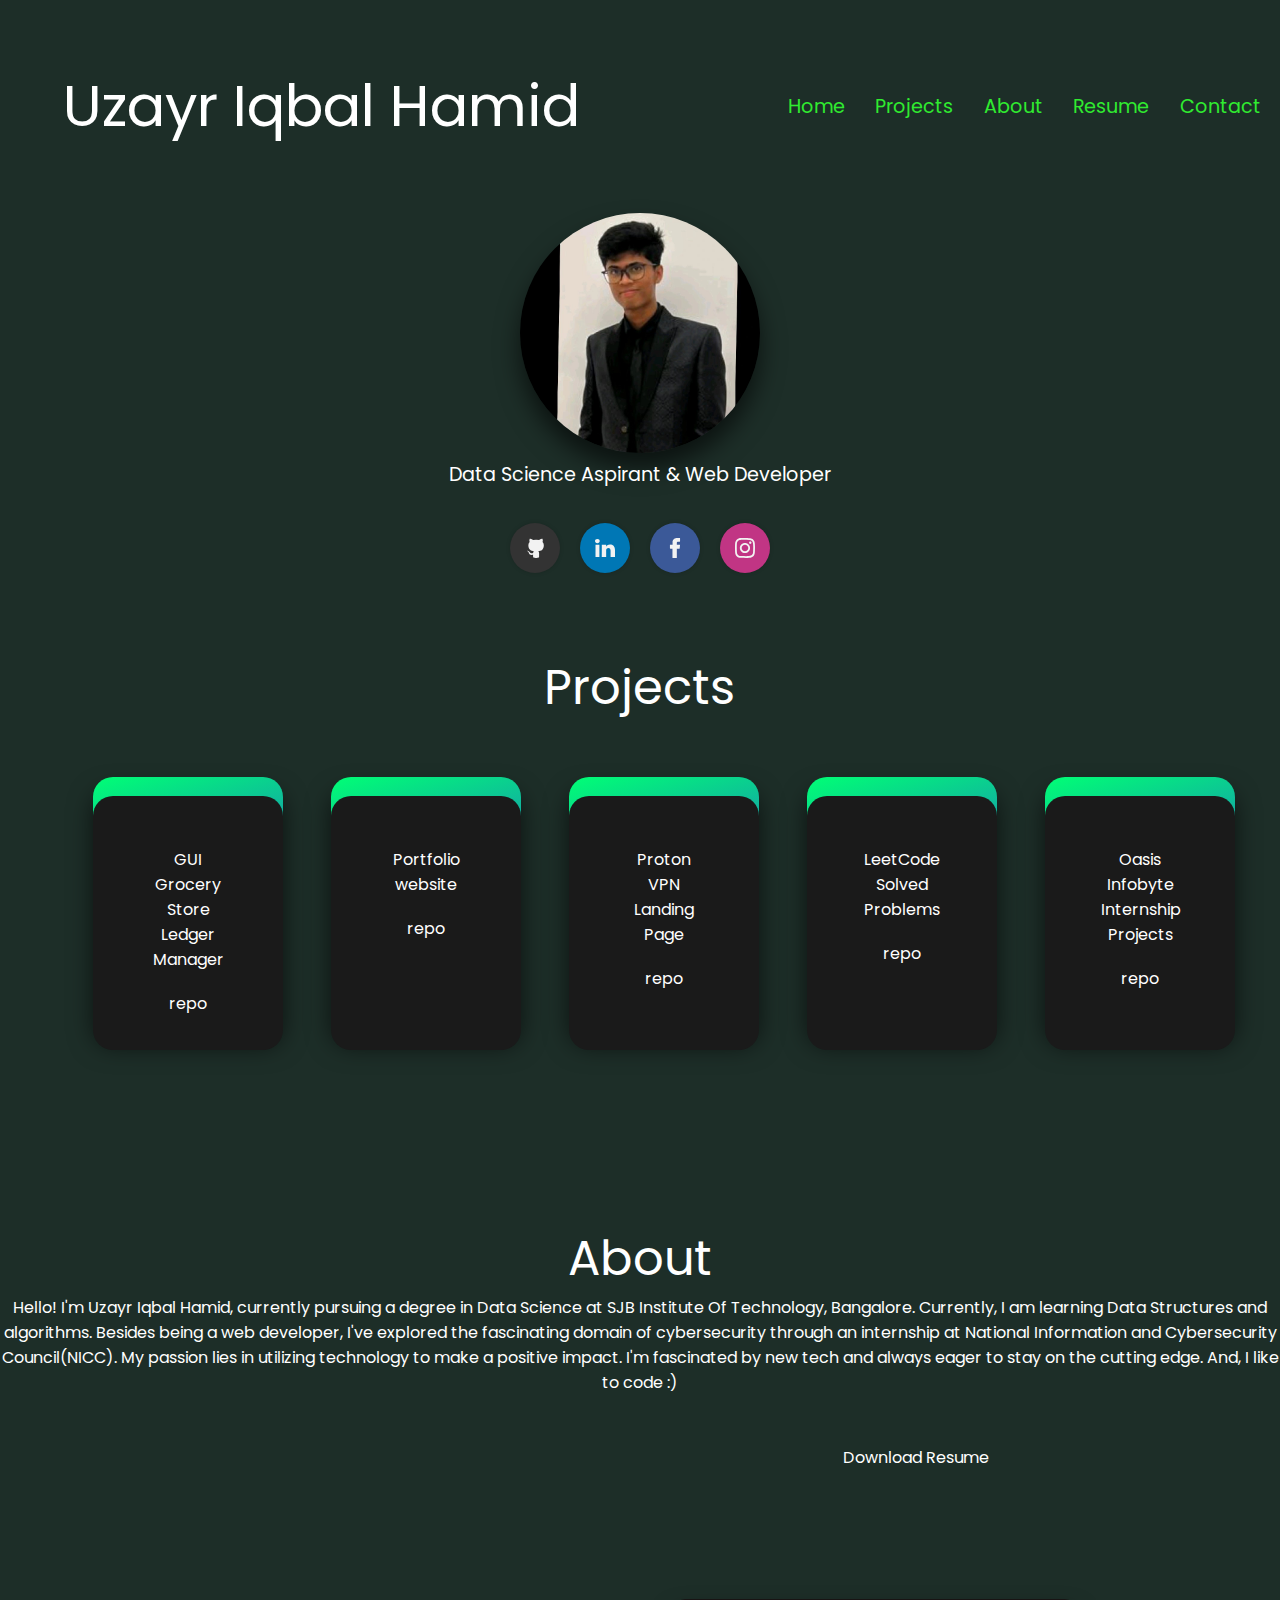
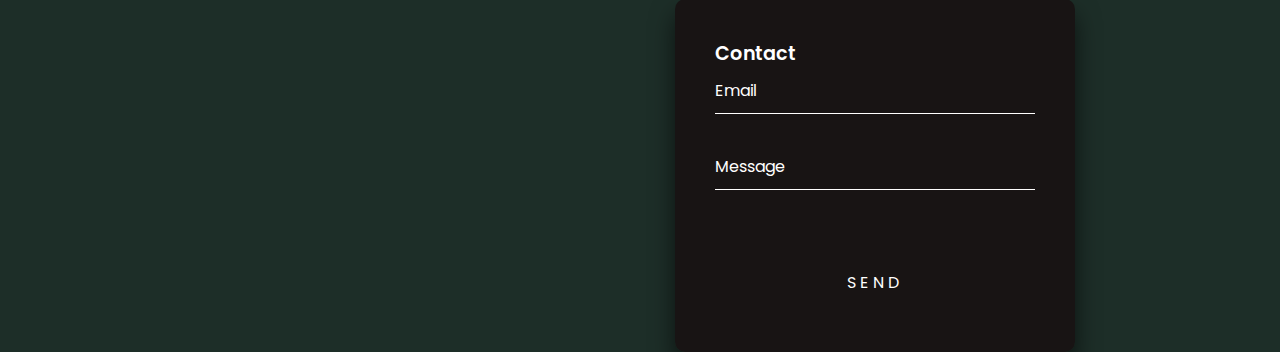
<file: level1-task2/index.html>
<!DOCTYPE html>
<html lang="en">
<head>
    <meta charset="UTF-8">
    <meta name="viewport" content="width=device-width, initial-scale=1.0">
    <link rel="stylesheet" href="style.css">
    <title>Portfolio | Uzayriqbal</title>
</head>
<body>

    <!--NAVIGATION BAR-->
    <div id="nav-bar">
        <div id="name">Uzayr Iqbal Hamid</div>
        <div class="nav-items"><a href="#home">Home</a></div>
        <div class="nav-items"><a href="#projects_head">Projects</a></div>
        <div class="nav-items"><a href="#about">About</a></div>
        <div class="nav-items"><a href="#resume">Resume</a></div>
        <div class="nav-items"><a href="#contact">Contact</a></div>
    </div>

    <div id="home">
        <img src="profile.jpeg">
        <div class="home_head">Data Science Aspirant & Web Developer</div>
        <div class="social-buttons">
            <a href="https://github.com/uzayr-iqbal-hamid" class="social-button github">
              <svg class="cf-icon-svg" xmlns="http://www.w3.org/2000/svg" viewBox="-2.5 0 19 19"><path d="M9.464 17.178a4.506 4.506 0 0 1-2.013.317 4.29 4.29 0 0 1-2.007-.317.746.746 0 0 1-.277-.587c0-.22-.008-.798-.012-1.567-2.564.557-3.105-1.236-3.105-1.236a2.44 2.44 0 0 0-1.024-1.348c-.836-.572.063-.56.063-.56a1.937 1.937 0 0 1 1.412.95 1.962 1.962 0 0 0 2.682.765 1.971 1.971 0 0 1 .586-1.233c-2.046-.232-4.198-1.023-4.198-4.554a3.566 3.566 0 0 1 .948-2.474 3.313 3.313 0 0 1 .091-2.438s.773-.248 2.534.945a8.727 8.727 0 0 1 4.615 0c1.76-1.193 2.532-.945 2.532-.945a3.31 3.31 0 0 1 .092 2.438 3.562 3.562 0 0 1 .947 2.474c0 3.54-2.155 4.32-4.208 4.548a2.195 2.195 0 0 1 .625 1.706c0 1.232-.011 2.227-.011 2.529a.694.694 0 0 1-.272.587z"></path></svg>
                </a>
                <a href="https://www.linkedin.com/in/uzayriqbal/" class="social-button linkedin">
                  <svg viewBox="0 -2 44 44" version="1.1" xmlns="http://www.w3.org/2000/svg" xmlns:xlink="http://www.w3.org/1999/xlink">
                  <g id="Icons" stroke="none" stroke-width="1">
                      <g transform="translate(-702.000000, -265.000000)">
                          <path d="M746,305 L736.2754,305 L736.2754,290.9384 C736.2754,287.257796 734.754233,284.74515 731.409219,284.74515 C728.850659,284.74515 727.427799,286.440738 726.765522,288.074854 C726.517168,288.661395 726.555974,289.478453 726.555974,290.295511 L726.555974,305 L716.921919,305 C716.921919,305 717.046096,280.091247 716.921919,277.827047 L726.555974,277.827047 L726.555974,282.091631 C727.125118,280.226996 730.203669,277.565794 735.116416,277.565794 C741.21143,277.565794 746,281.474355 746,289.890824 L746,305 L746,305 Z M707.17921,274.428187 L707.117121,274.428187 C704.0127,274.428187 702,272.350964 702,269.717936 C702,267.033681 704.072201,265 707.238711,265 C710.402634,265 712.348071,267.028559 712.41016,269.710252 C712.41016,272.34328 710.402634,274.428187 707.17921,274.428187 L707.17921,274.428187 L707.17921,274.428187 Z M703.109831,277.827047 L711.685795,277.827047 L711.685795,305 L703.109831,305 L703.109831,277.827047 L703.109831,277.827047 Z" id="LinkedIn">
              </path>
                      </g>
                  </g>
              </svg>
            </a>
            <a href="#" class="social-button facebook">
              <svg version="1.1" id="Layer_1" xmlns="http://www.w3.org/2000/svg" xmlns:xlink="http://www.w3.org/1999/xlink" viewBox="0 0 310 310" xml:space="preserve">
          <g id="XMLID_834_">
            <path id="XMLID_835_" d="M81.703,165.106h33.981V305c0,2.762,2.238,5,5,5h57.616c2.762,0,5-2.238,5-5V165.765h39.064
              c2.54,0,4.677-1.906,4.967-4.429l5.933-51.502c0.163-1.417-0.286-2.836-1.234-3.899c-0.949-1.064-2.307-1.673-3.732-1.673h-44.996
              V71.978c0-9.732,5.24-14.667,15.576-14.667c1.473,0,29.42,0,29.42,0c2.762,0,5-2.239,5-5V5.037c0-2.762-2.238-5-5-5h-40.545
              C187.467,0.023,186.832,0,185.896,0c-7.035,0-31.488,1.381-50.804,19.151c-21.402,19.692-18.427,43.27-17.716,47.358v37.752H81.703
              c-2.762,0-5,2.238-5,5v50.844C76.703,162.867,78.941,165.106,81.703,165.106z"></path>
          </g>
          </svg>
            </a>
            <a href="https://www.instagram.com/uh_uzayr" class="social-button instagram">
              <svg width="800px" height="800px" viewBox="0 0 20 20" version="1.1" xmlns="http://www.w3.org/2000/svg" xmlns:xlink="http://www.w3.org/1999/xlink">
              <g id="Page-1" stroke="none" stroke-width="1">
                  <g id="Dribbble-Light-Preview" transform="translate(-340.000000, -7439.000000)">
                      <g id="icons" transform="translate(56.000000, 160.000000)">
                          <path d="M289.869652,7279.12273 C288.241769,7279.19618 286.830805,7279.5942 285.691486,7280.72871 C284.548187,7281.86918 284.155147,7283.28558 284.081514,7284.89653 C284.035742,7285.90201 283.768077,7293.49818 284.544207,7295.49028 C285.067597,7296.83422 286.098457,7297.86749 287.454694,7298.39256 C288.087538,7298.63872 288.809936,7298.80547 289.869652,7298.85411 C298.730467,7299.25511 302.015089,7299.03674 303.400182,7295.49028 C303.645956,7294.859 303.815113,7294.1374 303.86188,7293.08031 C304.26686,7284.19677 303.796207,7282.27117 302.251908,7280.72871 C301.027016,7279.50685 299.5862,7278.67508 289.869652,7279.12273 M289.951245,7297.06748 C288.981083,7297.0238 288.454707,7296.86201 288.103459,7296.72603 C287.219865,7296.3826 286.556174,7295.72155 286.214876,7294.84312 C285.623823,7293.32944 285.819846,7286.14023 285.872583,7284.97693 C285.924325,7283.83745 286.155174,7282.79624 286.959165,7281.99226 C287.954203,7280.99968 289.239792,7280.51332 297.993144,7280.90837 C299.135448,7280.95998 300.179243,7281.19026 300.985224,7281.99226 C301.980262,7282.98483 302.473801,7284.28014 302.071806,7292.99991 C302.028024,7293.96767 301.865833,7294.49274 301.729513,7294.84312 C300.829003,7297.15085 298.757333,7297.47145 289.951245,7297.06748 M298.089663,7283.68956 C298.089663,7284.34665 298.623998,7284.88065 299.283709,7284.88065 C299.943419,7284.88065 300.47875,7284.34665 300.47875,7283.68956 C300.47875,7283.03248 299.943419,7282.49847 299.283709,7282.49847 C298.623998,7282.49847 298.089663,7283.03248 298.089663,7283.68956 M288.862673,7288.98792 C288.862673,7291.80286 291.150266,7294.08479 293.972194,7294.08479 C296.794123,7294.08479 299.081716,7291.80286 299.081716,7288.98792 C299.081716,7286.17298 296.794123,7283.89205 293.972194,7283.89205 C291.150266,7283.89205 288.862673,7286.17298 288.862673,7288.98792 M290.655732,7288.98792 C290.655732,7287.16159 292.140329,7285.67967 293.972194,7285.67967 C295.80406,7285.67967 297.288657,7287.16159 297.288657,7288.98792 C297.288657,7290.81525 295.80406,7292.29716 293.972194,7292.29716 C292.140329,7292.29716 290.655732,7290.81525 290.655732,7288.98792" id="instagram-[#167]">
          
          </path>
                      </g>
                  </g>
              </g>
          </svg>
            </a>
          </div>
    </div>

    <!--PROJECTS-->
    <div id="projects_head">
        Projects
    </div>
    <div id="projects">

        <!--GROCERY STORE-->
        <a href="https://github.com/uzayr-iqbal-hamid/grocery-store">
            <div class="card">
                <div class="card2" style="padding: 2em; text-align: center;">
                    GUI Grocery Store Ledger Manager<br>
                    <a href="https://github.com/uzayr-iqbal-hamid/grocery-store">repo<i class='bx bx-chevrons-right bx-fade-right bx-flip-vertical' ></i></a>
                </div>
            </div>
        </a>

        <!--PORTFOLIO WEBSITE-->
        <a href="index.html">
            <div class="card">
                <div class="card2" style="padding: 2em; text-align: center;">
                    Portfolio website<br>
                    <a href="https://github.com/uzayr-iqbal-hamid/OIBSIP">repo<i class='bx bx-chevrons-right bx-fade-right bx-flip-vertical' ></i></a>
                </div>
            </div>
        </a>

        <!--PROTON VPN LANDING PAGE-->
        <a href="https://github.com/uzayr-iqbal-hamid/OIBSIP">
            <div class="card">
                <div class="card2" style="padding: 2em; text-align: center;">
                    Proton VPN Landing Page<br>
                    <a href="https://github.com/uzayr-iqbal-hamid/OIBSIP">repo<i class='bx bx-chevrons-right bx-fade-right bx-flip-vertical' ></i></a>
                </div>
            </div>
        </a>

        <!--LeetCode Solved Problems-->
        <a href="https://github.com/uzayr-iqbal-hamid/leetcode">
            <div class="card">
                <div class="card2" style="padding: 2em; text-align: center;">
                    LeetCode Solved Problems<br>
                    <a href="https://github.com/uzayr-iqbal-hamid/leetcode">repo<i class='bx bx-chevrons-right bx-fade-right bx-flip-vertical' ></i></a>
                </div>
            </div>
        </a>

        <!--Oasis Infobyte Projects-->
        <a href="https://github.com/uzayr-iqbal-hamid/OIBSIP">
            <div class="card">
                <div class="card2" style="padding: 2em; text-align: center;">
                    Oasis Infobyte Internship Projects<br>
                    <a href="https://github.com/uzayr-iqbal-hamid/OIBSIP">repo<i class='bx bx-chevrons-right bx-fade-right bx-flip-vertical' ></i></a>
                </div>
            </div>
        </a>
    </div>

    <!--ABOUT-->
    <div id="about">
        <div class="about_head">About</div>
        <div class="about_content">
            Hello! I'm Uzayr Iqbal Hamid, currently pursuing a degree in Data Science at SJB Institute Of Technology, Bangalore.
        
            Currently, I am learning Data Structures and algorithms.
        
            Besides being a web developer, I've explored the fascinating domain of cybersecurity through an internship at National Information and Cybersecurity Council(NICC).
        
            My passion lies in utilizing technology to make a positive impact. I'm fascinated by new tech and always eager to stay on the cutting edge.
        
            And, I like to code :)
        </div>    
    </div>
    <!--RESUME-->
    <div id="resume">
        <a href="resume.pdf" className="btn btn-outline" download>Download Resume
        </a>
    </div>

    <!--CONTACT-->
    <div id="contact">
        <div class="login-box">
            <div class="heading">Contact</div>
            <form>
                <div class="user-box">
                    <input type="email" name="" required="">
                    <label>Email</label>
                </div>
                <div class="user-box">
                    <input type="text" name="" required="">
                    <label>Message</label>
                </div><center>
                <a href="index.html">
                    SEND
                    <span></span>
                </a></center>
            </form>
        </div>
    </div>
</body>
</html>
</file>
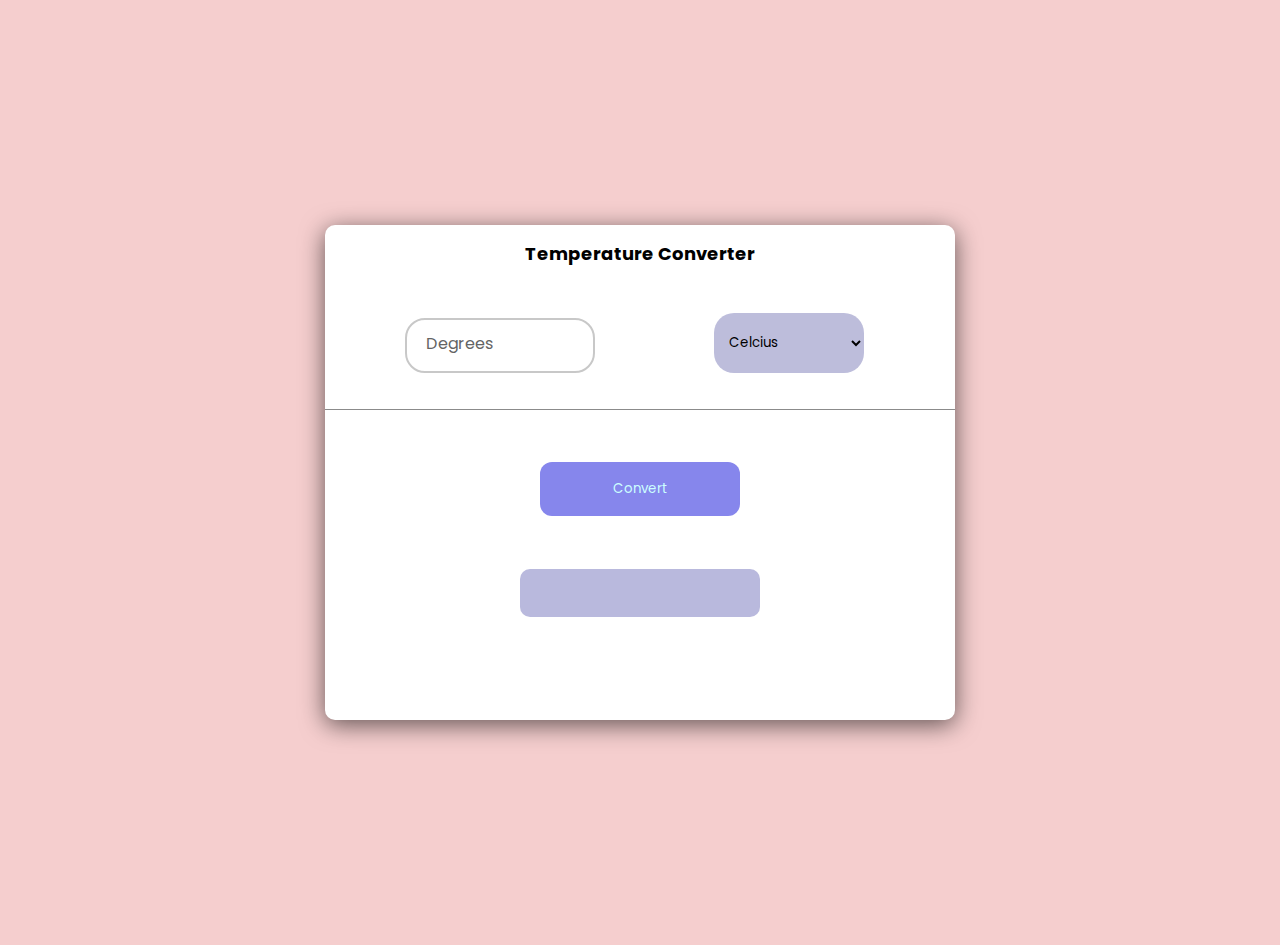
<file: level1-task3/index.html>
<!DOCTYPE html>
<html lang="en">
<head>
    <meta charset="UTF-8">
    <meta name="viewport" content="width=device-width, initial-scale=1.0">
    <title>Temperature Convertor</title>
    <link rel="stylesheet" href="style.css">
</head>
<body>
    <div id="box">
        <div class="title">Temperature Converter</div>
        <div id="first">
            <div class="inputGroup">
                <input type="number" title="degrees" id="degree" required>
                <label for="degrees">Degrees</label>
            </div>
            <select name="type" id="type" title="type">Type
                <option value="celcius">Celcius</option>
                <option value="fahrenheit">Fahrenheit</option>
            </select>
        </div>
        <hr>
        <button id="convert-btn" type="submit" onclick="convert()" title="convert">Convert</button>
        <div id="result"></div>
    </div>


    <script src="index.js"></script>
</body>
</html>
</file>
<file: level1-task2/style.css>
@import url("https://fonts.googleapis.com/css2?family=Poppins:ital,wght@0,100;0,200;0,300;0,400;0,500;0,600;0,700;0,800;0,900;1,100;1,200;1,300;1,400;1,500;1,600;1,700;1,800;1,900&display=swap");

* {
  font-family: "Poppins";
  box-sizing: border-box;
  padding: 0;
  margin: 0;
}

html{
    scroll-behavior: smooth;
}

body {
  background-color: #1d2e28;
  color: white;
}

#nav-bar {
  display: flex;
  justify-content: space-between;
  /* margin: 2em; */
  margin-right: 1em;
  align-items: center;
  flex-wrap: nowrap;
  color: rgb(48, 235, 48);
  font-size: 1.2em;
}

#nav-bar #name {
  color: white;
  font-size: 3em;
  flex-basis: 50%;
  -webkit-animation: glow 2s ease-in-out infinite alternate;
  -moz-animation: glow 2s ease-in-out infinite alternate;
  animation: glow 5s ease-in-out infinite alternate;
}

#nav-bar a {
  text-decoration: none;
  color: rgb(48, 235, 48);
  transition-delay: 0.1s;
  transition-timing-function: ease-in-out;
}

#nav-bar a:hover {
  color: rgb(234, 250, 14);
  border-bottom: 1px solid rgb(234, 250, 14);
}


.card {
  width: 190px;
  height: 254px;
  background-image: linear-gradient(163deg, #00ff75 0%, #3700ff 100%);
  border-radius: 20px;
  transition: all 0.3s;
  cursor: pointer;
}

.card2 {
  width: 190px;
  height: 254px;
  background-color: #1a1a1a;
  border-radius: ;
  transition: all 0.2s;
}

.card2:hover {
  transform: scale(0.98);
  border-radius: 20px;
}

.card:hover {
  box-shadow: 0px 0px 30px 1px rgba(0, 255, 117, 0.3);
}

@-webkit-keyframes glow {
  from {
    text-shadow: 0 0 10px #fff, 0 0 20px #fff, 0 0 30px #0023e6,
      0 0 40px #711fcf, 0 0 50px #9b44ec, 0 0 60px #2960f7, 0 0 70px #2c46dd;
  }
  to {
    text-shadow: 0 0 20px #fff, 0 0 30px #d82d3c, 0 0 40px #e62424,
      0 0 50px #d62f2f, 0 0 60px #e62e3d, 0 0 70px #cc2c39, 0 0 80px #df2d36;
  }
}

#projects {
  display: flex;
  flex-direction: row;
  flex-wrap: wrap;
  text-align: center;
  justify-content: center;
  margin-bottom: 5em;
}

#projects a {
  display: block;
  margin: 1.2em 1.5em;
}

.card {
  width: 190px;
  text-align: center;
  height: 254px;
  background-image: linear-gradient(163deg, #00ff75 0%, #3700ff 100%);
  box-shadow: 0 15px 25px rgba(0, 0, 0, 0.6);
  border-radius: 20px;
  transition: all 0.3s;
  cursor: pointer;
}

a {
  text-decoration: none;
  color: white;
  text-align: center;
}

.card2 {
  width: 190px;
  height: 254px;
  background-color: #1a1a1a;
  border-radius: 20px;
  transition: all 0.2s;
}

.card2:hover {
  transform: scale(0.98);
  border-radius: 20px;
}

.card:hover {
  box-shadow: 0px 0px 30px 1px rgba(0, 255, 117, 0.3);
}

#name {
  color: white;
  font-size: 3em;
  flex-basis: 50%;
  margin: 1.1em;
  -webkit-animation: glow 2s ease-in-out infinite alternate;
  -moz-animation: glow 2s ease-in-out infinite alternate;
  animation: glow 5s ease-in-out infinite alternate;
}

@-webkit-keyframes glow {
  from {
    text-shadow: 0 0 10px #fff, 0 0 20px #fff, 0 0 30px #0023e6,
      0 0 40px #711fcf, 0 0 50px #9b44ec, 0 0 60px #2960f7, 0 0 70px #2c46dd;
  }
  to {
    text-shadow: 0 0 20px #fff, 0 0 30px #d82d3c, 0 0 40px #e62424,
      0 0 50px #d62f2f, 0 0 60px #e62e3d, 0 0 70px #cc2c39, 0 0 80px #df2d36;
  }
}

.login-box {
  position: absolute;
  margin: 8vh 75vh;
  width: 400px;
  padding: 40px;
  background: rgba(24, 20, 20, 0.987);
  box-sizing: border-box;
  box-shadow: 0 15px 25px rgba(0, 0, 0, 0.6);
  border-radius: 10px;
}

.login-box .user-box {
  position: relative;
}

.login-box .user-box input {
  width: 100%;
  padding: 10px 0;
  font-size: 16px;
  color: #fff;
  margin-bottom: 30px;
  border: none;
  border-bottom: 1px solid #fff;
  outline: none;
  background: transparent;
}

.login-box .user-box label {
  position: absolute;
  top: 0;
  left: 0;
  padding: 10px 0;
  font-size: 16px;
  color: #fff;
  pointer-events: none;
  transition: 0.5s;
}

.login-box .user-box input:focus ~ label,
.login-box .user-box input:valid ~ label {
  top: -20px;
  left: 0;
  color: #bdb8b8;
  font-size: 12px;
}

.login-box form a {
  position: relative;
  display: inline-block;
  padding: 10px 20px;
  color: #ffffff;
  font-size: 16px;
  text-decoration: none;
  text-transform: uppercase;
  overflow: hidden;
  transition: 0.5s;
  margin-top: 40px;
  letter-spacing: 4px;
}

.login-box a:hover {
  background: #03f40f;
  color: #fff;
  border-radius: 5px;
  box-shadow: 0 0 5px #03f40f, 0 0 25px #03f40f, 0 0 50px #03f40f,
    0 0 100px #03f40f;
}

.login-box a span {
  position: absolute;
  display: block;
}

@keyframes btn-anim1 {
  0% {
    left: -100%;
  }

  50%,
  100% {
    left: 100%;
  }
}

.login-box a span:nth-child(1) {
  bottom: 2px;
  left: -100%;
  width: 100%;
  height: 2px;
  background: linear-gradient(90deg, transparent, #03f40f);
  animation: btn-anim1 2s linear infinite;
}

.heading {
  font-size: larger;
  font-weight: 600;
}

#home{
    padding: -5em 5em 5 em 5em;
    align-items: center;
    text-align: center;
    margin-bottom: 4em;
}

#home img{
    width: 15em;
    height: 15em;
    border-radius: 50%;
    box-shadow: 0 15px 25px rgba(0, 0, 0, 0.6);
}

#home .home_head{
    font-size: larger;
    font-weight: 400;
    margin-bottom: 1em;
}

#about{
    align-items: center;
    text-align: center;
}

.about_head{
    text-align: center;
    font-size: 3em;
    margin-top: 4em;

}

#projects_head{
    text-align: center;
    font-size: 3em;
    margin-bottom: 1.1em;
}

#resume{
    align-items: center;
    text-align: center;
    padding-left: 0;
    padding-right: 0;
    margin: 50px 92vh;
    box-shadow: 0 15px 25px rgba(0, 0, 0, 0.6);
}
#resume a{
    display: block;
    width: 11em;
    height: 2em;
    border-radius: 15px;
}
#resume a:hover{
  background: #03f40f;
  color: #fff;
  border-radius: 5px;
  box-shadow: 0 0 5px #03f40f, 0 0 25px #03f40f, 0 0 50px #03f40f,
    0 0 100px #03f40f;
}

.social-buttons {
    display: flex;
    justify-content: center;
    align-items: center;
    /* background-color: #f2f2f2; */
    /* box-shadow: 0px 0px 15px #00000027; */
    padding: 15px 10px;
    border-radius: 5em;
  }
  
  .social-button {
    display: flex;
    justify-content: center;
    align-items: center;
    width: 50px;
    height: 50px;
    border-radius: 50%;
    margin: 0 10px;
    background-color: #fff;
    box-shadow: 0px 0px 4px #00000027;
    transition: 0.3s;
  }
  
  .social-button:hover {
    background-color: #f2f2f2;
    box-shadow: 0px 0px 6px 3px #00000027;
  }
  
  .social-buttons svg {
    transition: 0.3s;
    height: 20px;
  }
  
  .facebook {
    background-color: #3b5998;
  }
  
  .facebook svg {
    fill: #f2f2f2;
  }
  
  .facebook:hover svg {
    fill: #3b5998;
  }
  
  .github {
    background-color: #333;
  }
  
  .github svg {
    width: 25px;
    height: 25px;
    fill: #f2f2f2;
  }
  
  .github:hover svg {
    fill: #333;
  }
  
  .linkedin {
    background-color: #0077b5;
  }
  
  .linkedin svg {
    fill: #f2f2f2;
  }
  
  .linkedin:hover svg {
    fill: #0077b5;
  }
  
  .instagram {
    background-color: #c13584;
  }
  
  .instagram svg {
    fill: #f2f2f2;
  }
  
  .instagram:hover svg {
    fill: #c13584;
  }
</file>
<file: level1-task3/style.css>
@import url("https://fonts.googleapis.com/css2?family=Poppins:ital,wght@0,100;0,200;0,300;0,400;0,500;0,600;0,700;0,800;0,900;1,100;1,200;1,300;1,400;1,500;1,600;1,700;1,800;1,900&display=swap");

* {
  font-family: "Poppins";
  box-sizing: border-box;
  padding: 0;
  margin: 0;
}

body{
  background-color: rgb(245, 206, 206);
}

#box{
    background-color: white;
    position: relative;
    height: 55vh;
    width: 70vh;
    border-radius: 10px;
    border: none;
    box-shadow: ;
    text-align: center;
    padding-left: 0;
    padding-right: 0;
    margin: 25vh auto;
    box-shadow: 0 5px 25px rgba(0, 0, 0, 0.6);
}

.title{
    font-size: large;
    padding-top: 15px;
    margin-top: 10px;
    margin-bottom: 35px;
    text-align: center;
    font-weight: bold;
}

#first{
    display: flex;
    flex-wrap: nowrap;
    padding: 0 5em;
    justify-content: space-between;
    margin-bottom: 20px;
}

select{
    margin: 0.8em;
    padding-left: 0.8em;
    height: 60px;
    width: 150px;
    border: none;
    border-radius: 20px;
    background-color: rgba(166, 166, 206, 0.74);
}

#convert-btn{
    width: 15em;
    height: 4em;
    padding-left: 0;
    padding-right: 0;
    margin: 4em auto;
    text-align: center;
    border: none;
    border-radius: 12px;
    background-color: #8686ec;
    color: #cff;
    transition-duration: 0.3s;
    cursor: pointer;
}

hr{
    border: none;
    height: 0.5px;
    background-color: rgb(139, 139, 139);
}

#convert-btn:hover{
    background-color: #6868ee;
    box-shadow: 0 10px 25px inset darkblue;
}

#result{
    width: 15em;
    height: 3em;
    padding-left: 0;
    padding-right: 0;
    margin: 0 auto;
    background-color: rgb(185, 185, 221);
    border-radius: 10px;
    text-align: center;
    padding-top: 5px;
}

.inputGroup {
    margin: 1em 0 1em 0;
    max-width: 190px;
    position: relative;
  }
  
  .inputGroup input {
    font-size: 100%;
    padding: 0.8em;
    outline: none;
    border: 2px solid rgb(200, 200, 200);
    background-color: transparent;
    border-radius: 20px;
    width: 100%;
  }
  
  .inputGroup label {
    font-size: 100%;
    position: absolute;
    left: 0;
    padding: 0.8em;
    margin-left: 0.5em;
    pointer-events: none;
    transition: all 0.3s ease;
    color: rgb(100, 100, 100);
  }
  
  .inputGroup :is(input:focus, input:valid)~label {
    transform: translateY(-50%) scale(.9);
    margin: 0em;
    margin-left: 1.3em;
    padding: 0.4em;
    background-color: white;
  }
  
  .inputGroup :is(input:focus, input:valid) {
    border-color: rgb(150, 150, 200);
  }
</file>
